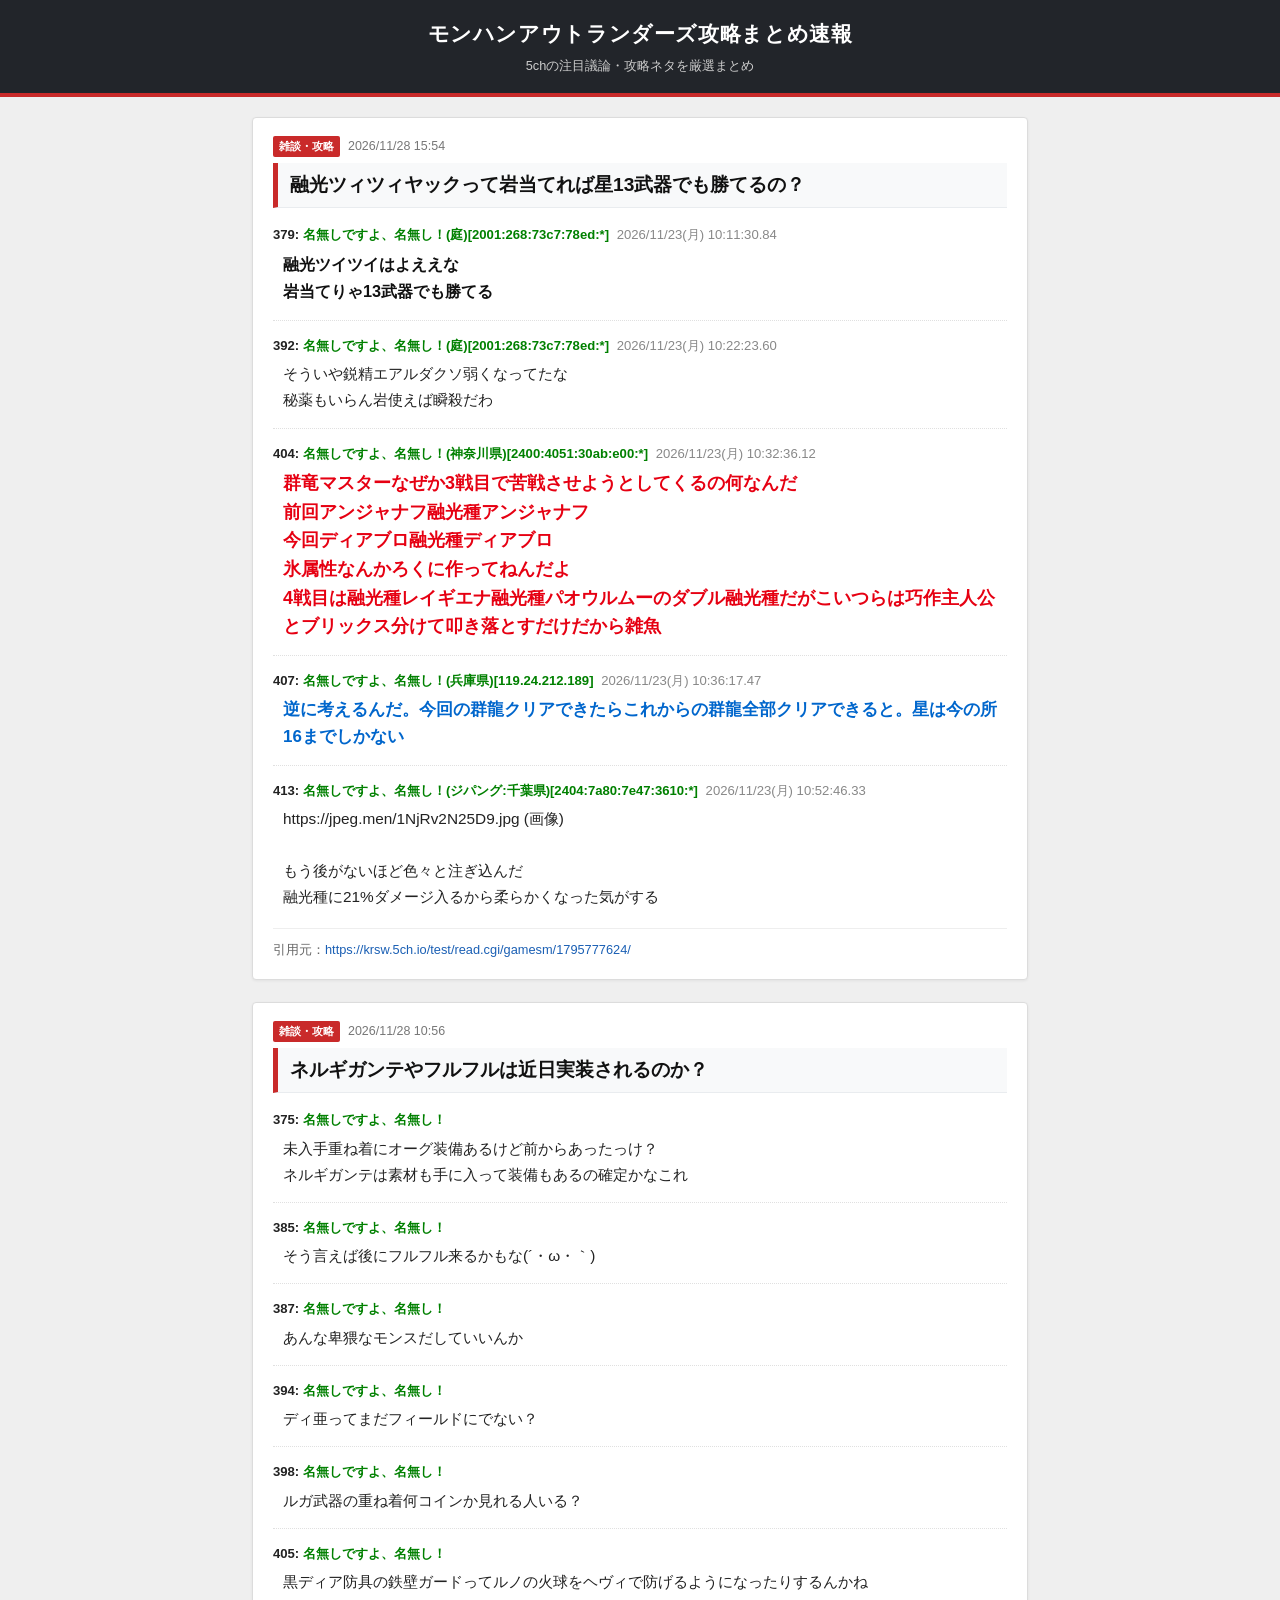
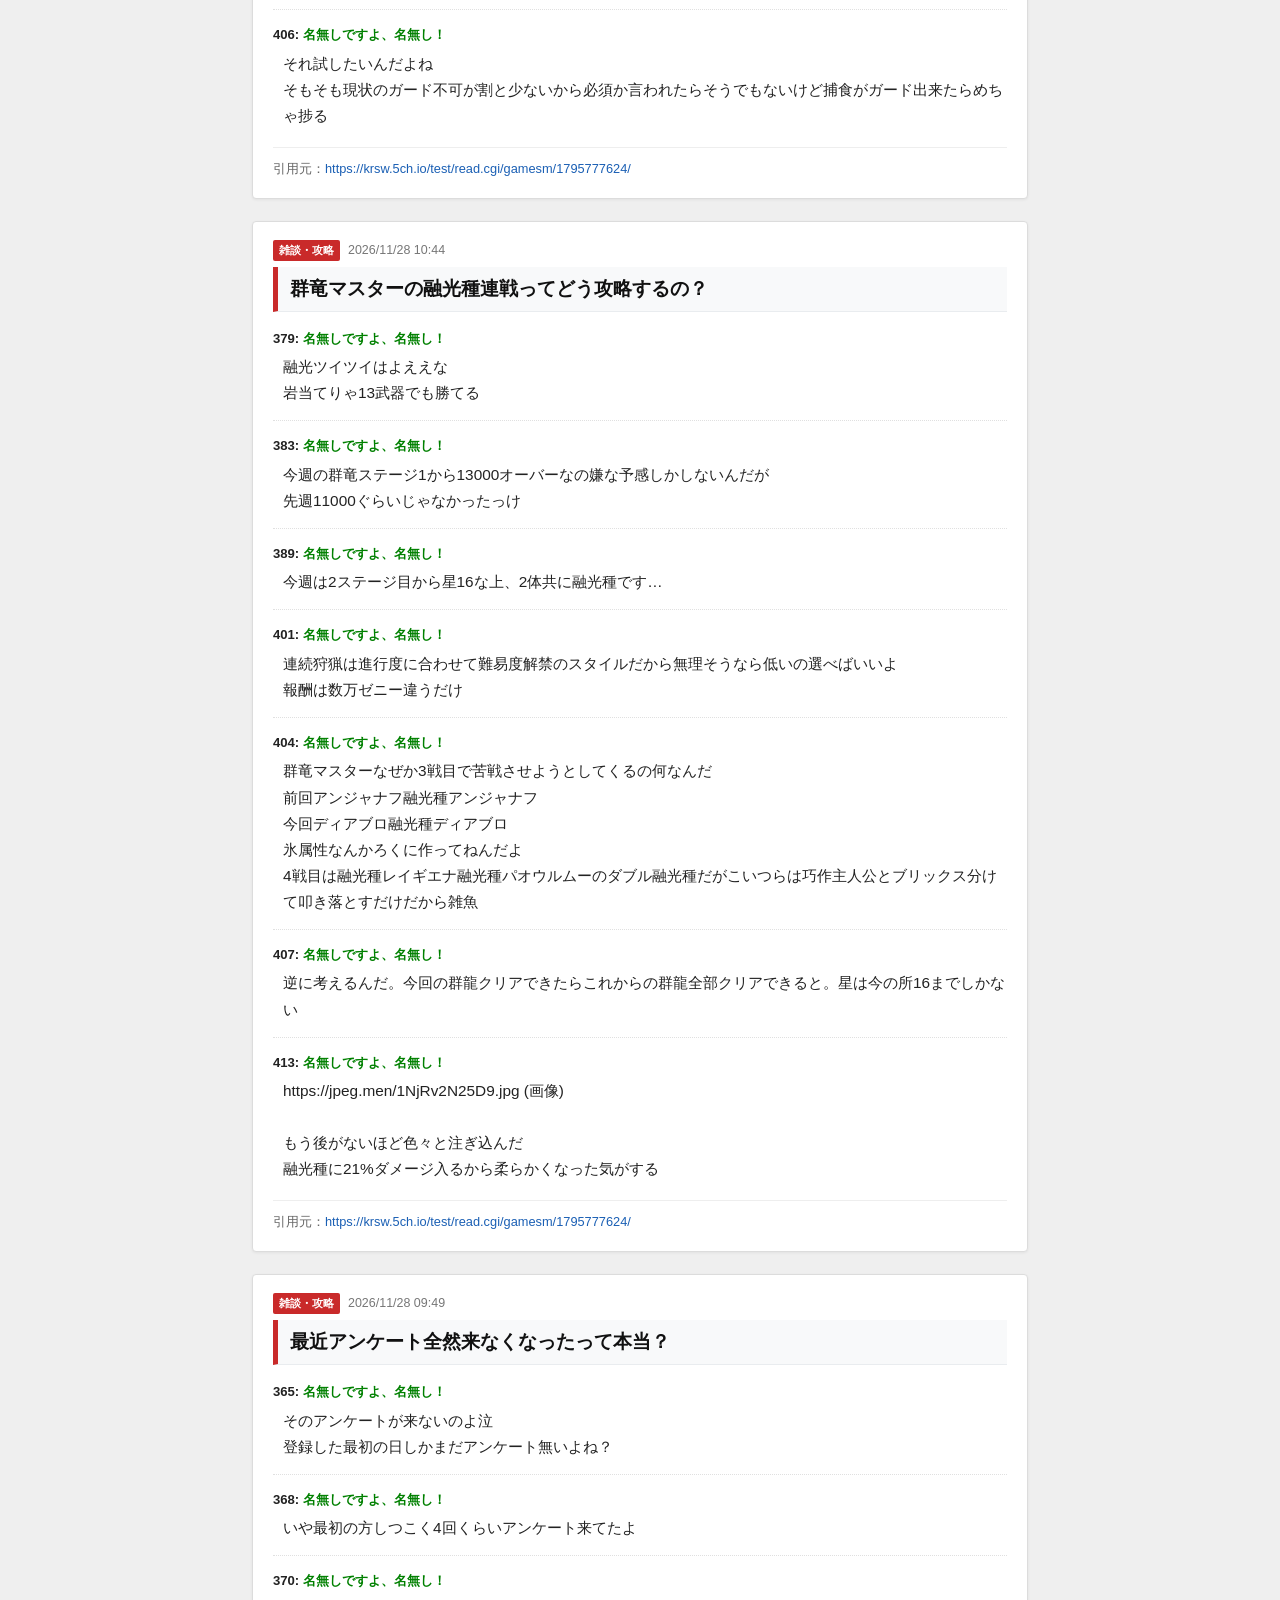
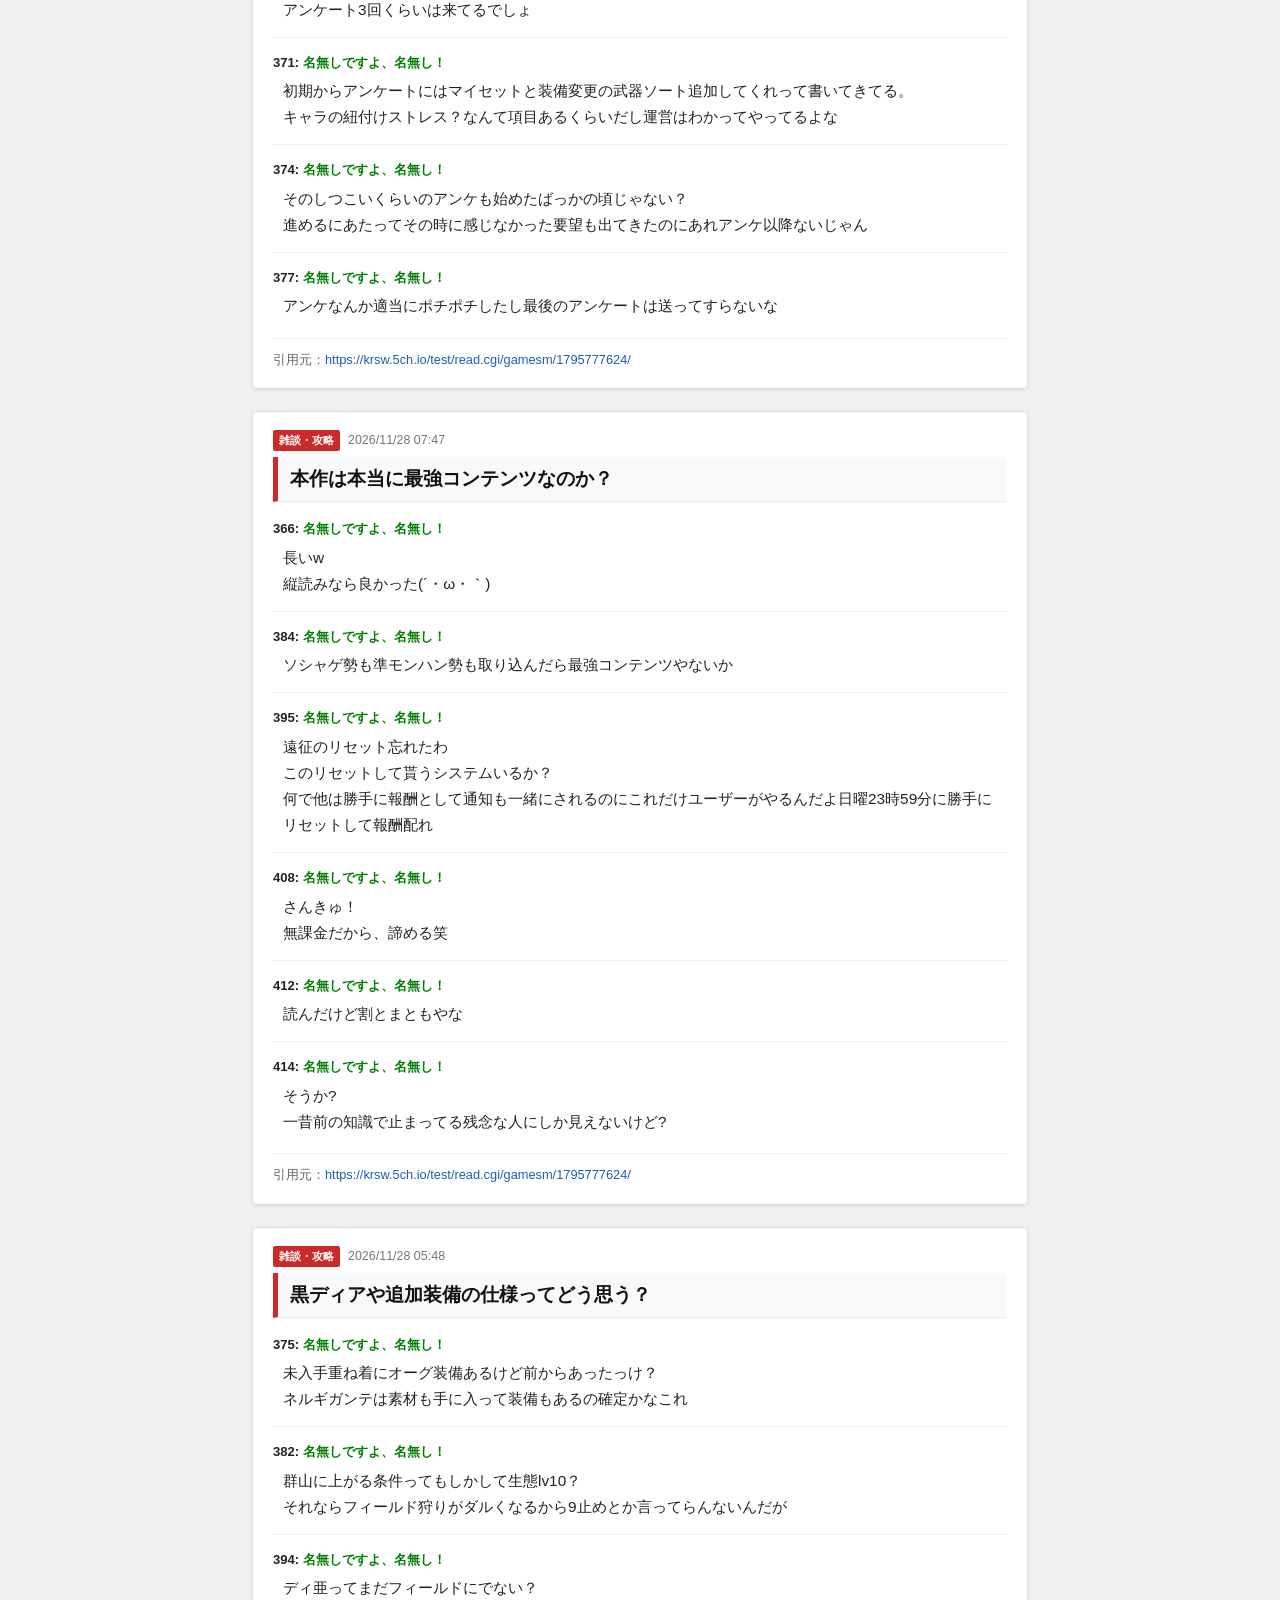
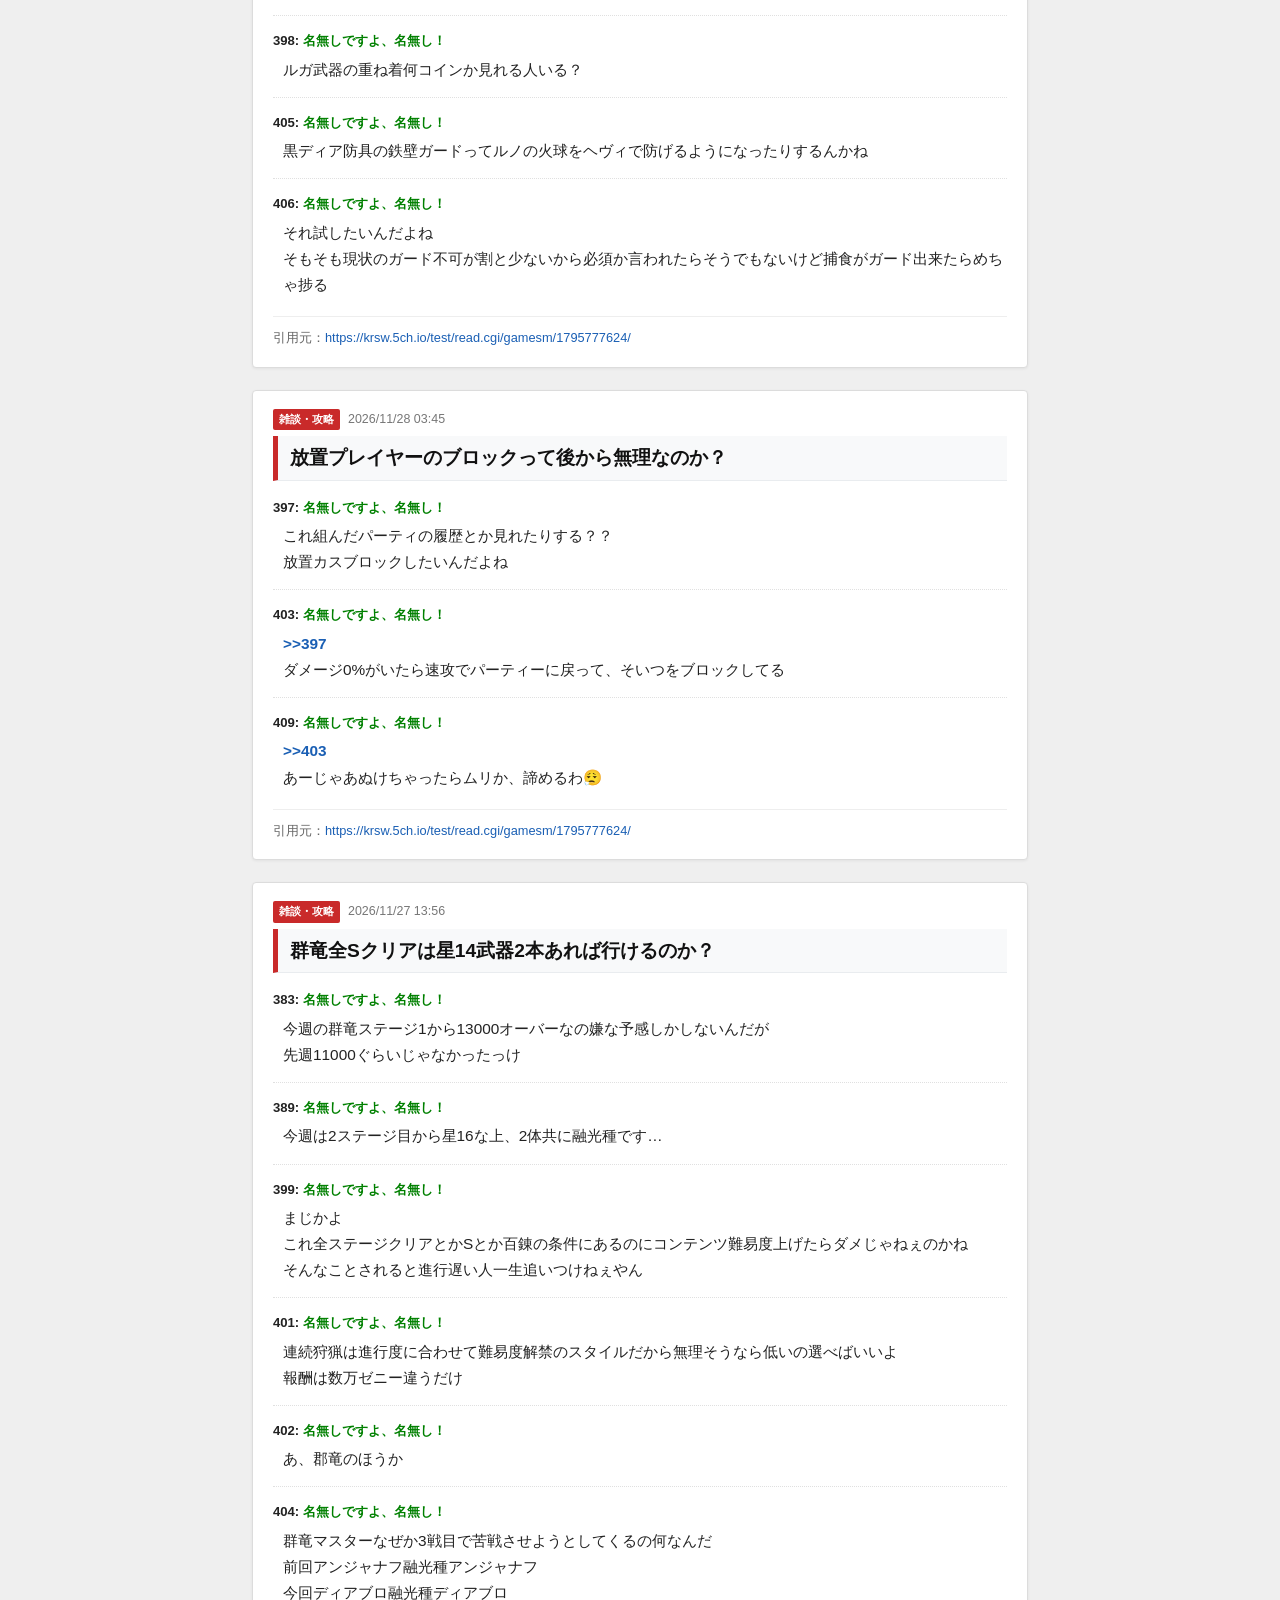
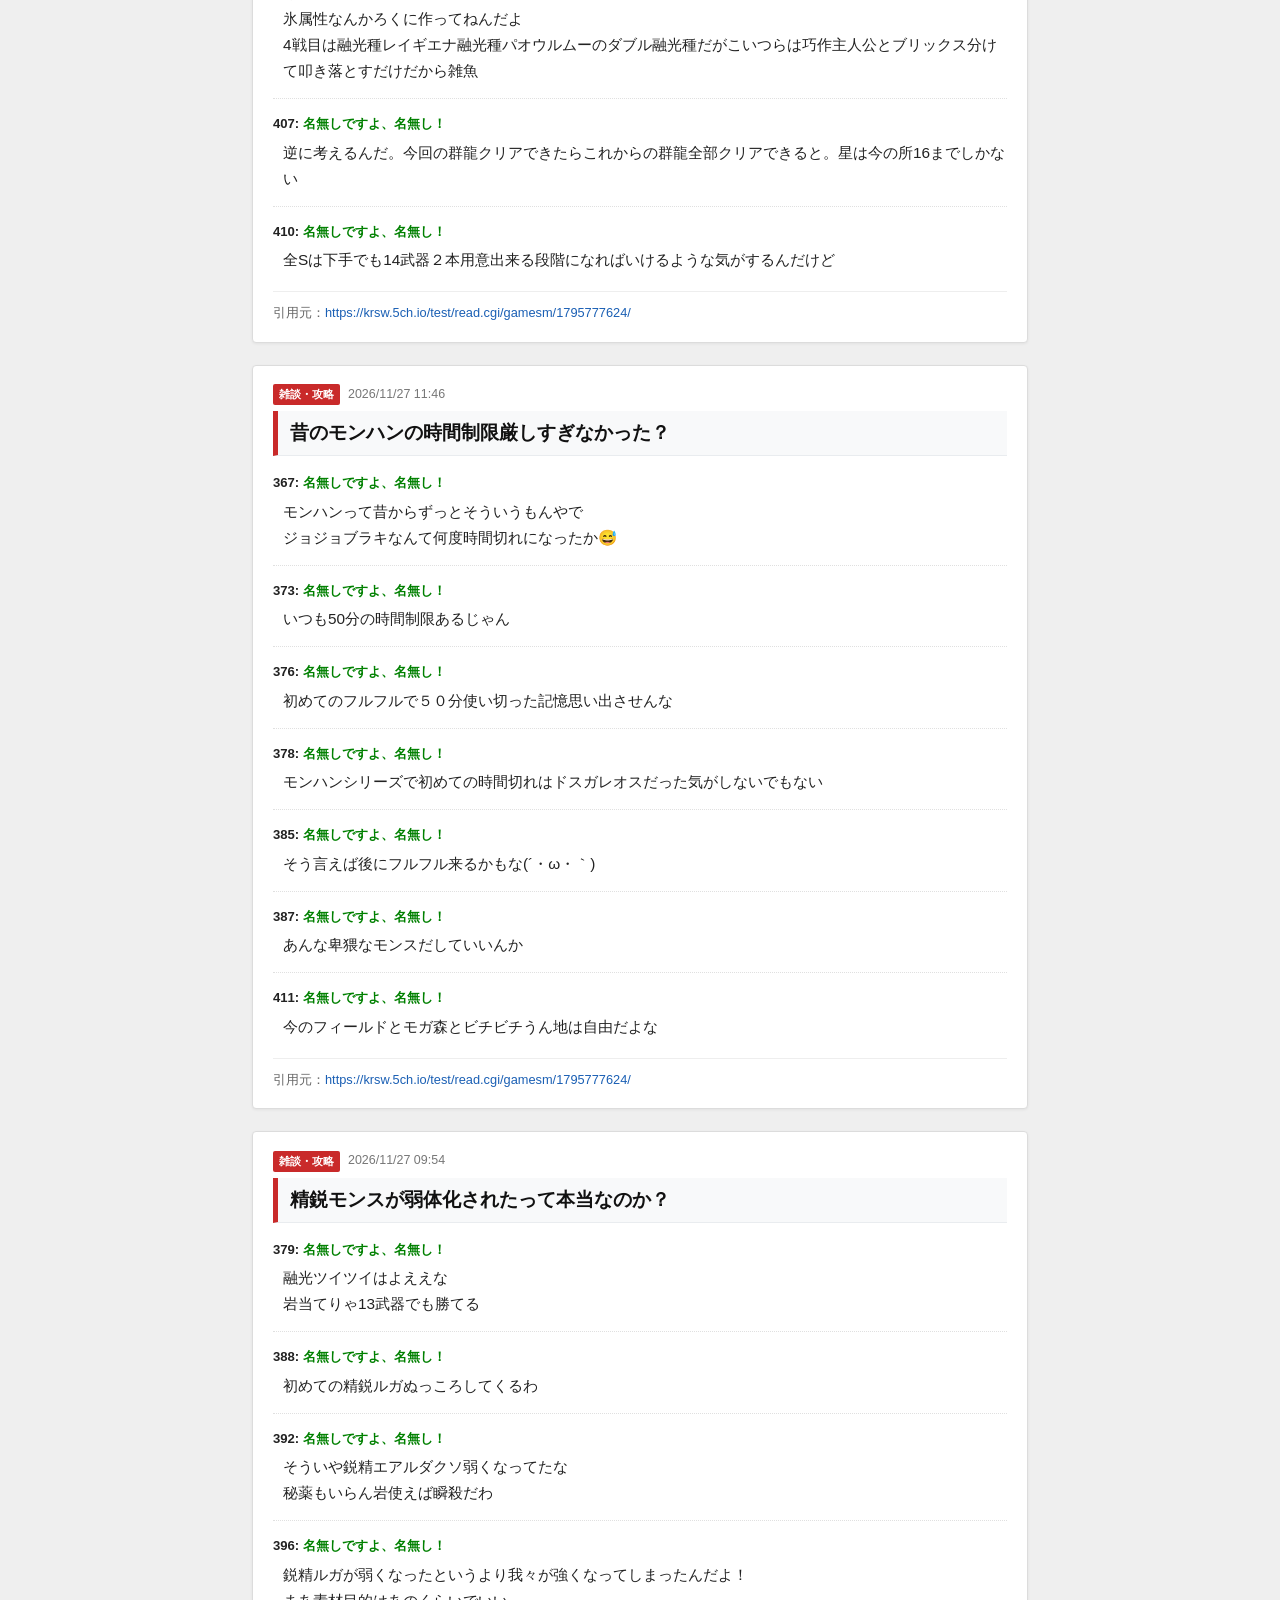
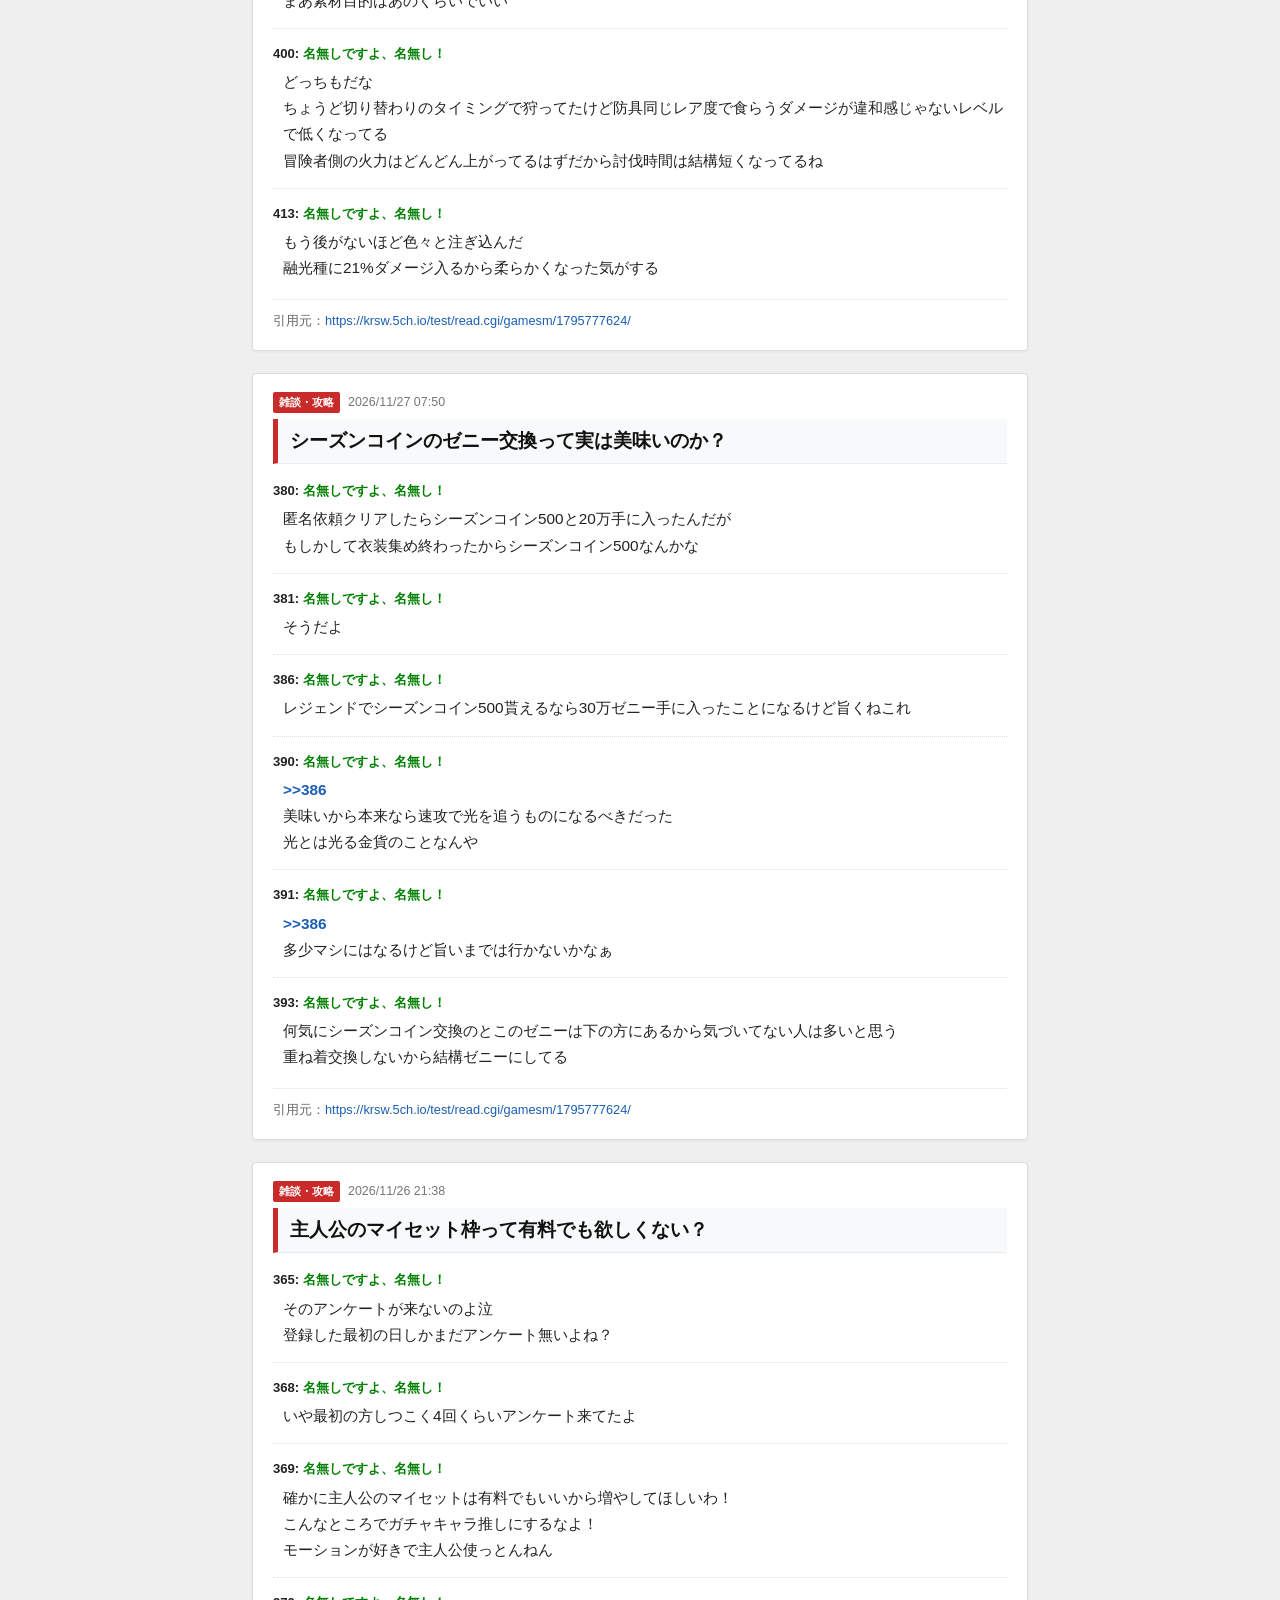
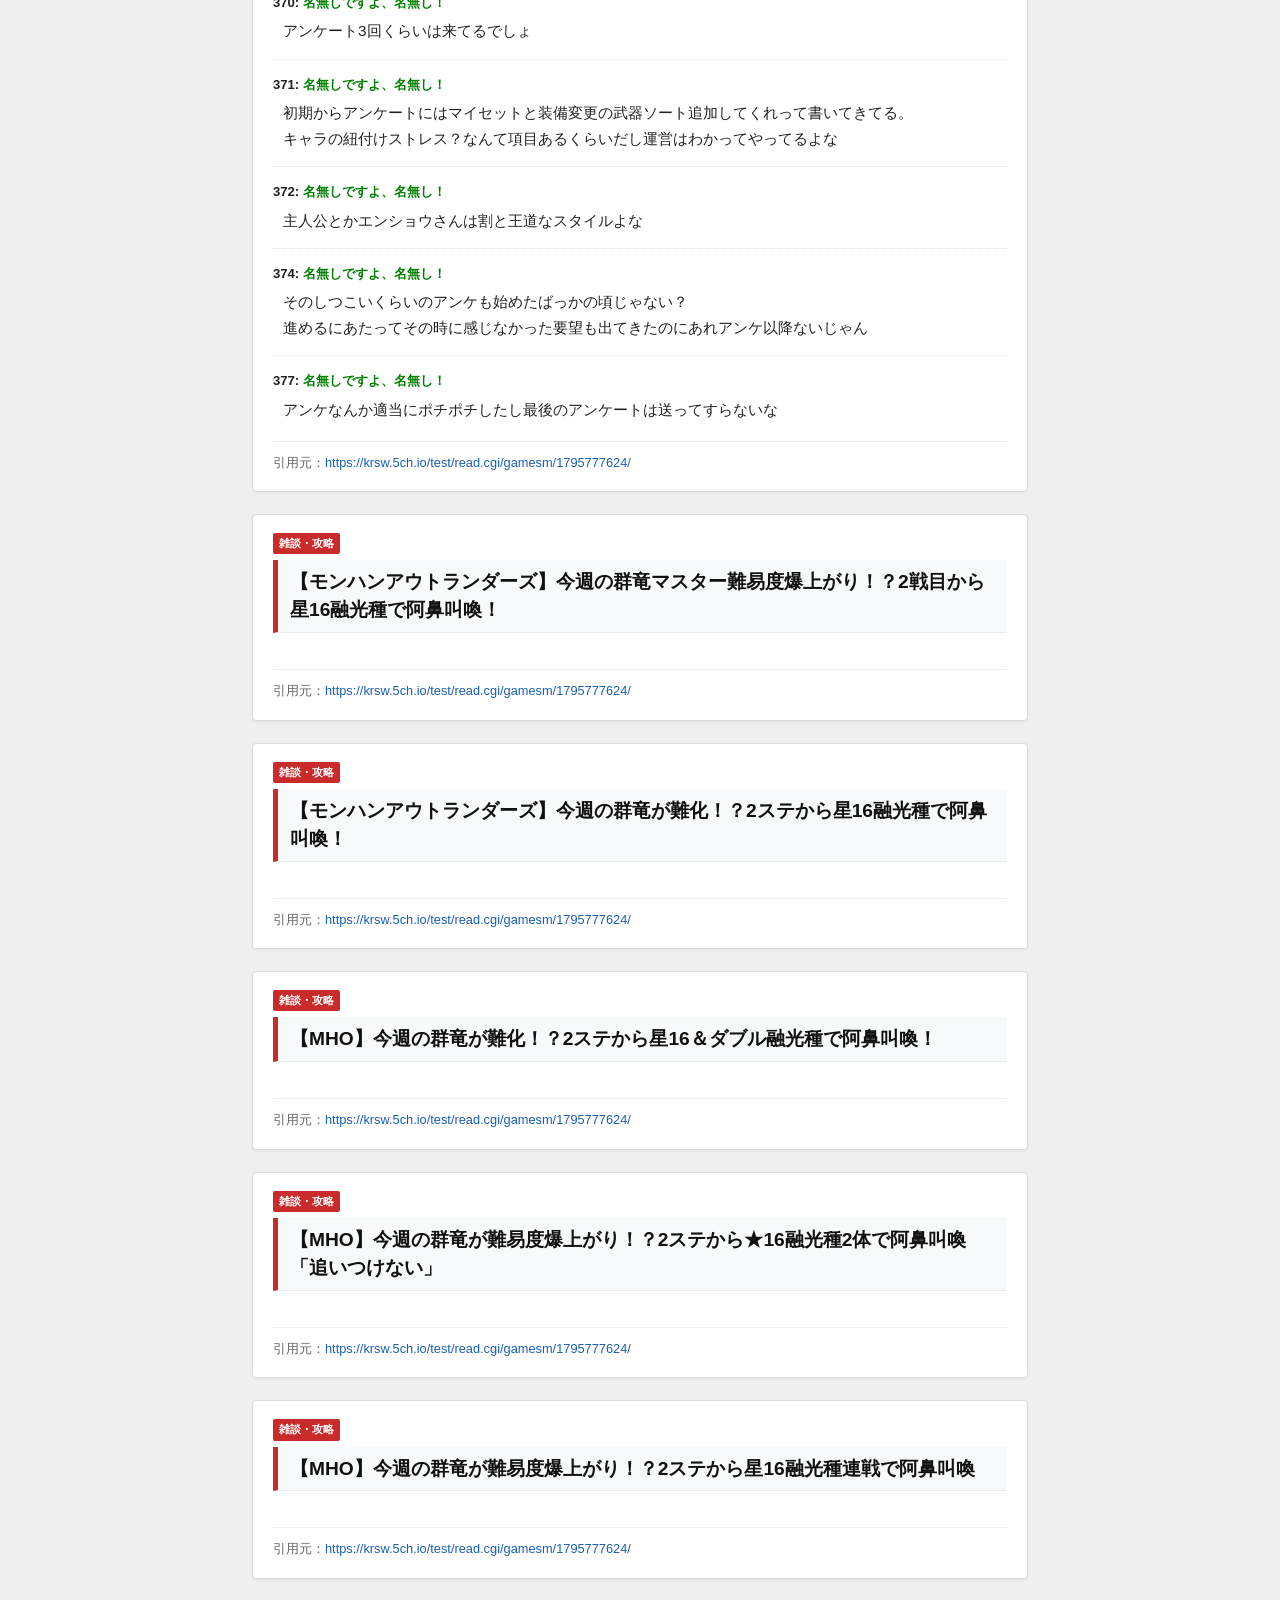
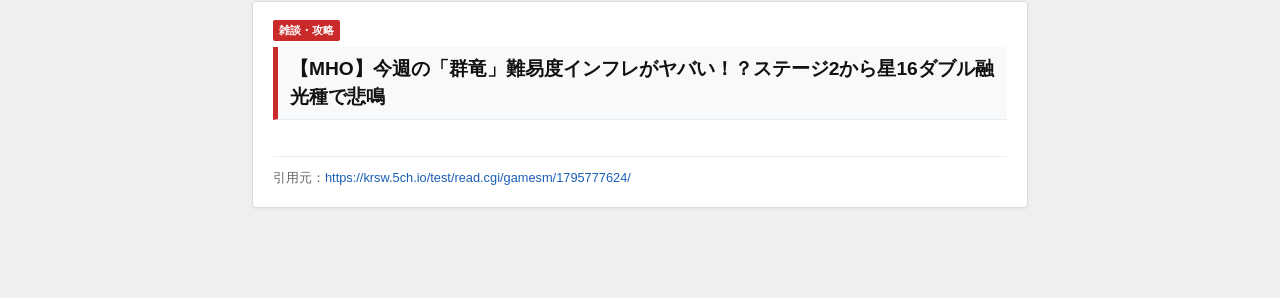
<file: docs/index.html>
<!DOCTYPE html>
<html lang="ja">
<head>
  <meta charset="UTF-8" />
  <meta name="viewport" content="width=device-width, initial-scale=1.0" />
  <title>モンハンアウトランダーズ攻略まとめ速報</title>
  <style>
    :root {
      --bg: #efefef;
      --card: #ffffff;
      --accent: #c92a2a;
      --text: #222222;
      --sub: #777777;
      --border: #dcdcdc;
      --name-green: #008000;
    }
    * { box-sizing: border-box; }
    html, body {
      margin: 0;
      padding: 0;
      overflow-x: hidden;
      font-family: "Hiragino Kaku Gothic ProN", "Meiryo", -apple-system, BlinkMacSystemFont, sans-serif;
      background: var(--bg);
      color: var(--text);
      line-height: 1.7;
    }
    header {
      background: #22252a;
      color: #fff;
      padding: 16px;
      border-bottom: 4px solid var(--accent);
      text-align: center;
    }
    header h1 {
      margin: 0;
      font-size: 1.3rem;
      letter-spacing: 0.03em;
    }
    header p {
      margin: 4px 0 0;
      font-size: 0.8rem;
      color: #cccccc;
    }
    main {
      max-width: 800px;
      margin: 20px auto;
      padding: 0 12px 48px;
    }
    article.post {
      background: var(--card);
      border: 1px solid var(--border);
      border-radius: 4px;
      padding: 18px 20px;
      margin-bottom: 22px;
      box-shadow: 0 1px 3px rgba(0,0,0,0.06);
    }
    .post-meta {
      font-size: 0.78rem;
      color: var(--sub);
      margin-bottom: 6px;
      display: flex;
      align-items: center;
      gap: 8px;
    }
    .cat-badge {
      background: var(--accent);
      color: #fff;
      font-size: 0.7rem;
      font-weight: 700;
      padding: 1px 6px;
      border-radius: 2px;
    }
    .post-title {
      margin: 0 0 18px;
      padding: 8px 12px;
      font-size: 1.2rem;
      font-weight: 700;
      line-height: 1.45;
      color: #111;
      background: #f8f9fa;
      border-left: 5px solid var(--accent);
      border-bottom: 1px solid #e9ecef;
    }
    .comments {
      display: flex;
      flex-direction: column;
      gap: 16px;
    }
    .res-item {
      padding-bottom: 14px;
      border-bottom: 1px dotted #e0e0e0;
    }
    .res-item:last-child {
      border-bottom: none;
      padding-bottom: 0;
    }
    .res-header {
      font-size: 0.82rem;
      color: #555;
      margin-bottom: 6px;
      line-height: 1.4;
    }
    .res-num {
      font-weight: 700;
      color: #222;
    }
    .res-name {
      font-weight: 700;
      color: var(--name-green);
    }
    .res-date {
      color: #888;
      margin-left: 4px;
    }
    .res-body {
      font-size: 0.96rem;
      white-space: pre-wrap;
      word-break: break-word;
      padding-left: 10px;
    }
    .anchor {
      color: #1a5fb4;
      font-weight: 700;
    }
    .hl-red {
      font-size: 1.12rem;
      font-weight: 700;
      color: #e60012;
      line-height: 1.6;
    }
    .hl-blue {
      font-size: 1.06rem;
      font-weight: 700;
      color: #0066cc;
      line-height: 1.6;
    }
    .hl-bold {
      font-size: 1.02rem;
      font-weight: 700;
      color: #111111;
    }
    .source-box {
      margin-top: 18px;
      padding-top: 10px;
      border-top: 1px solid #eeeeee;
      font-size: 0.8rem;
      color: #666;
      word-break: break-all;
    }
    .source-box a {
      color: #1a5fb4;
      text-decoration: none;
    }
    .source-box a:hover {
      text-decoration: underline;
    }
    .empty {
      text-align: center;
      color: var(--sub);
      padding: 40px 0;
    }
  </style>
</head>
<body>
  <header>
    <h1>モンハンアウトランダーズ攻略まとめ速報</h1>
    <p>5chの注目議論・攻略ネタを厳選まとめ</p>
  </header>

  <main id="app">
    <div class="empty">記事を読み込み中...</div>
  </main>

  <script>
    const DEFAULT_SOURCE_URL = "https://krsw.5ch.io/test/read.cgi/gamesm/1795777624/";

    function escapeHtml(str) {
      return String(str)
        .replace(/&/g, "&amp;")
        .replace(/</g, "&lt;")
        .replace(/>/g, "&gt;")
        .replace(/"/g, "&quot;")
        .replace(/'/g, "&#039;");
    }

    function formatBody(str) {
      const escaped = escapeHtml(str);
      return escaped.replace(/&gt;&gt;(\d+)/g, '<span class="anchor">&gt;&gt;$1</span>');
    }

    async function renderPosts() {
      const app = document.getElementById("app");
      try {
        const res = await fetch("./posts.json?t=" + Date.now());
        if (!res.ok) throw new Error("Failed to load posts.json");
        const posts = await res.json();

        if (!Array.isArray(posts) || posts.length === 0) {
          app.innerHTML = '<div class="empty">まだ記事がありません。</div>';
          return;
        }

        app.innerHTML = posts.map(post => {
          const commentsHtml = (post.comments || []).map(c => {
            if (typeof c === "string") {
              return `<div class="res-item"><div class="res-body">${formatBody(c)}</div></div>`;
            }

            let hlClass = "";
            if (c.highlight === "red") hlClass = " hl-red";
            else if (c.highlight === "blue") hlClass = " hl-blue";
            else if (c.highlight === "bold") hlClass = " hl-bold";

            let headerHtml = "";
            if (c.num || c.name) {
              headerHtml = `
                <span class="res-num">${escapeHtml(c.num || "")}:</span>
                <span class="res-name">${escapeHtml(c.name || "名無しですよ、名無し！")}</span>
                ${c.date ? `<span class="res-date">${escapeHtml(c.date)}</span>` : ""}
              `;
            } else {
              headerHtml = escapeHtml(c.header || "");
            }

            return `
              <div class="res-item">
                <div class="res-header">${headerHtml}</div>
                <div class="res-body${hlClass}">${formatBody(c.body || "")}</div>
              </div>
            `;
          }).join("");

          const srcUrl = (post.source_url && post.source_url.startsWith("http"))
            ? post.source_url
            : DEFAULT_SOURCE_URL;

          const sourceHtml = `<div class="source-box">引用元：<a href="${escapeHtml(srcUrl)}" target="_blank" rel="noopener noreferrer">${escapeHtml(srcUrl)}</a></div>`;

          return `
            <article class="post">
              <div class="post-meta">
                <span class="cat-badge">雑談・攻略</span>
                <span>${escapeHtml(post.date || "")}</span>
              </div>
              <h2 class="post-title">${escapeHtml(post.title || "無題")}</h2>
              <div class="comments">${commentsHtml}</div>
              ${sourceHtml}
            </article>
          `;
        }).join("");
      } catch (e) {
        app.innerHTML = '<div class="empty">記事の読み込みに失敗しました。</div>';
      }
    }

    renderPosts();
  </script>
</body>
</html>
</file>
